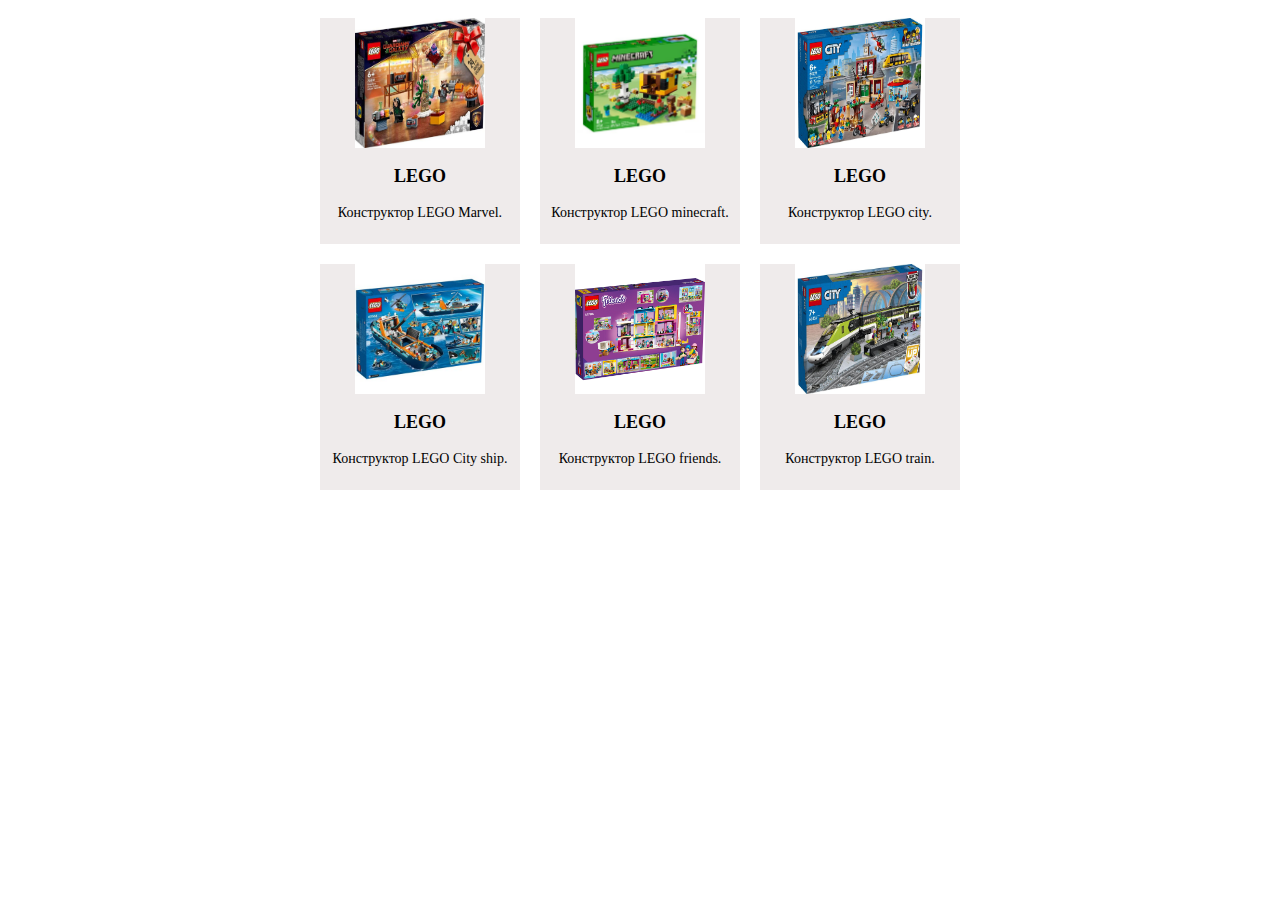
<file: homework-4/index.html>
<!DOCTYPE html>
<html lang="en">
<head>
    <meta charset="UTF-8">
    <meta name="viewport" content="width=device-width, initial-scale=1.0">
    <title>Homework 4</title>
    <link rel="stylesheet" href="./css/style.css">
    <link rel="preconnect" href="https://fonts.googleapis.com">
    <link rel="preconnect" href="https://fonts.gstatic.com" crossorigin>
    <link href="https://fonts.googleapis.com/css2?family=Roboto:wght@400;700&display=swap" rel="stylesheet">
</head>
<body>
<main>

    <!-- All cards -->
    
<div class="cards">

    <!-- Card 1 -->

    <div class="block_item">
        <div class="img_box">
            <img class="image_1" src="./images/img-1.jpg" alt="LEGO" width="130"> 
        </div>
            <h3 class="title">LEGO</h3>
        <p class="text">Конструктор LEGO Marvel.</p>
    </div>

    <!-- Card 2 -->

    <div class="block_item">
        <div class="img_box">
            <img class="image_2" src="./images/img-2.jpg" alt="LEGO" width="130"> 
        </div>
            <h3 class="title">LEGO</h3>
        <p class="text">Конструктор LEGO minecraft.</p>
    </div>

    <!-- Card 3 -->

    <div class="block_item">
        <div class="img_box">
            <img class="image_3" src="./images/img-3.jpg" alt="LEGO" width="130"> 
        </div>
            <h3 class="title">LEGO</h3>
        <p class="text">Конструктор LEGO city.</p>
    </div>

    <!-- Card 4 -->

    <div class="block_item">
        <div class="img_box">
            <img class="image_4" src="./images/img-4.jpeg" alt="LEGO" width="130"> 
        </div>
            <h3 class="title">LEGO</h3>
        <p class="text">Конструктор LEGO City ship.</p>
    </div>

    <!-- Card 5 -->

    <div class="block_item">
        <div class="img_box">
            <img class="image_5" src="./images/img-5.jpg" alt="LEGO" width="130"> 
        </div>
            <h3 class="title">LEGO</h3>
        <p class="text">Конструктор LEGO friends.</p>
    </div>

    <!-- Card 6 -->

    <div class="block_item">
        <div class="img_box">
            <img class="image_6" src="./images/img-6.jpg" alt="LEGO" width="130"> 
        </div>
            <h3 class="title">LEGO</h3>
        <p class="text">Конструктор LEGO train.</p>
    </div>
</div>
</main>
</body>
</html>
</file>
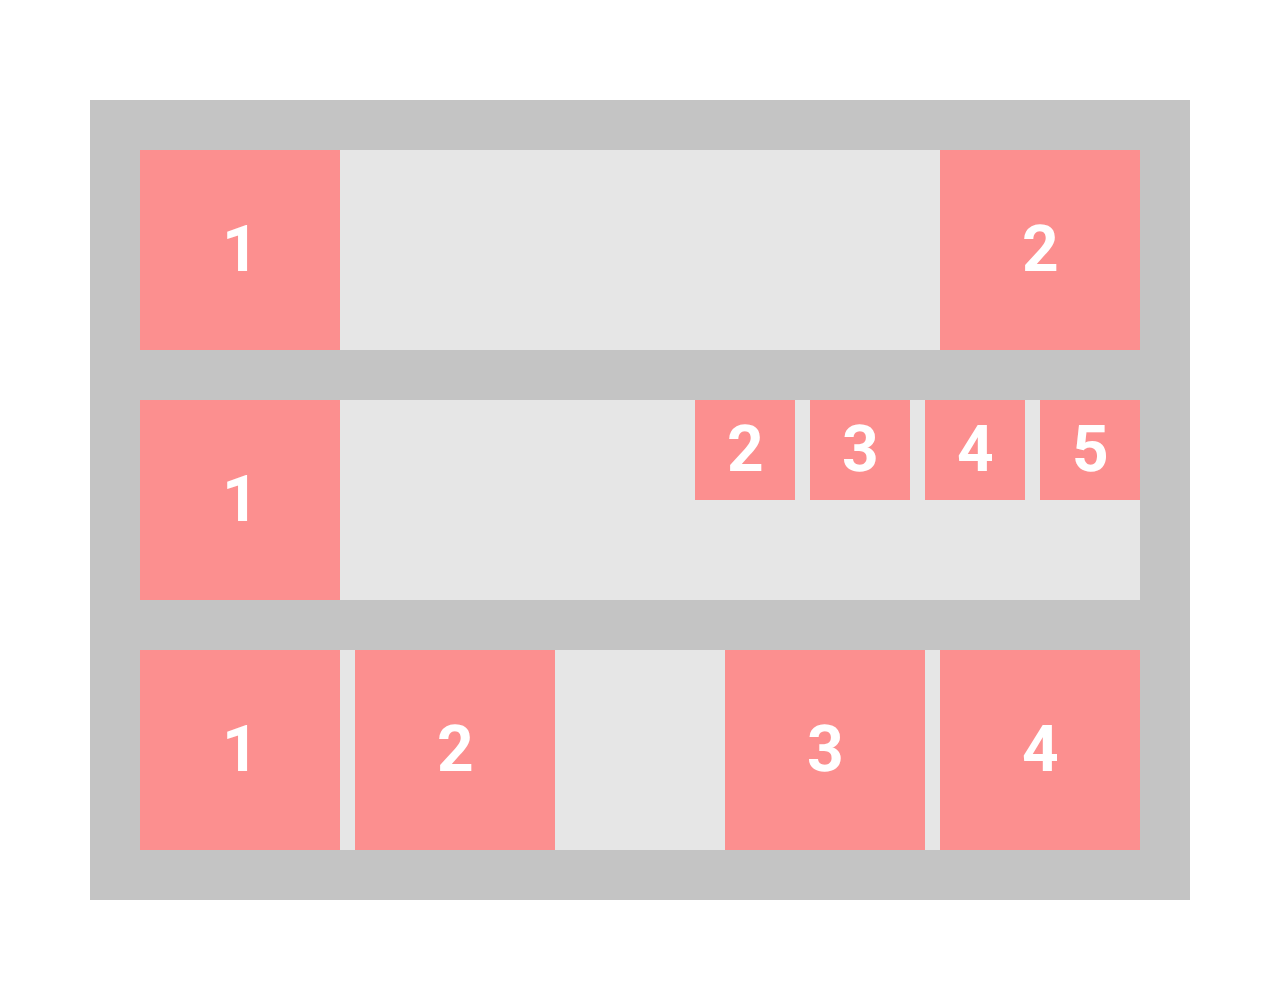
<file: homework-5/index.html>
<!DOCTYPE html>
<html lang="en">
<head>
    <meta charset="UTF-8">
    <meta name="viewport" content="width=device-width, initial-scale=1.0">
    <link rel="preconnect" href="https://fonts.googleapis.com">
    <link rel="preconnect" href="https://fonts.gstatic.com" crossorigin>
    <link href="https://fonts.googleapis.com/css2?family=Roboto:wght@700&display=swap" rel="stylesheet">
    <link rel="stylesheet" href="./css/style.css"> 
    <title>Homework-5</title>
</head>
<body>
    <div class="container">
        <div class="float_container">
            <div class="row clearfix">
                <div class="left big_block"><span>1</span></div>
                <div class="right big_block"><span>2</span></div>
            </div>
            <div class="row clearfix">
                <div class="left big_block"><span>1</span></div>
                <div class="right">
                    <div class="block_2_2 smale mr-15"><span>2</span></div>
                    <div class="block_2_3 smale mr-15"><span>3</span></div>
                    <div class="block_2_4 smale mr-15"><span>4</span></div>
                    <div class="block_2_5 smale"><span>5</span></div>
                </div> 
            </div>
            <div class="row clearfix">
                <div class="left big_block mr-15"><span>1</span></div>
                <div class="left big_block mr-15"><span>2</span></div>
                <div class="right">
                    <div class="left big_block mr-15"><span>3</span></div>
                    <div class="left big_block"><span>4</span></div>
                </div>
            </div>
        </div>
    </div>
</body>
</html>
</file>
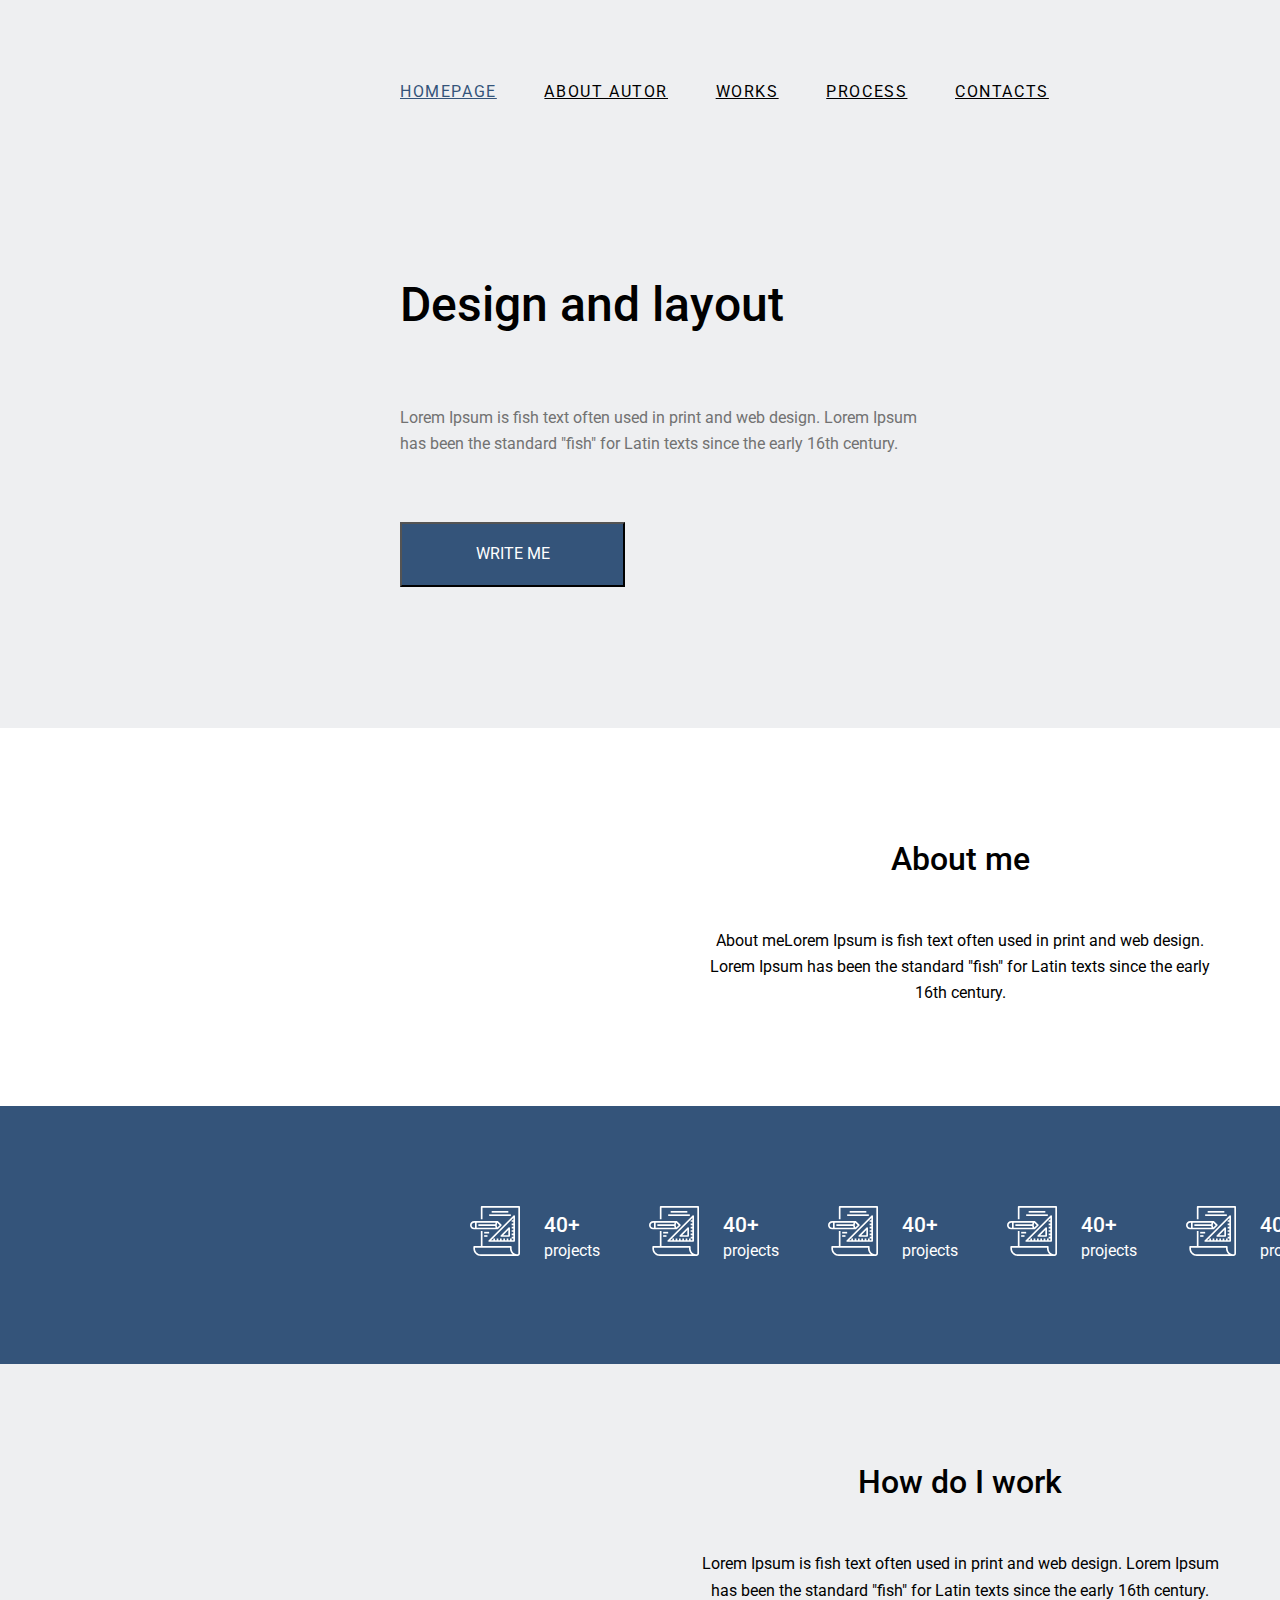
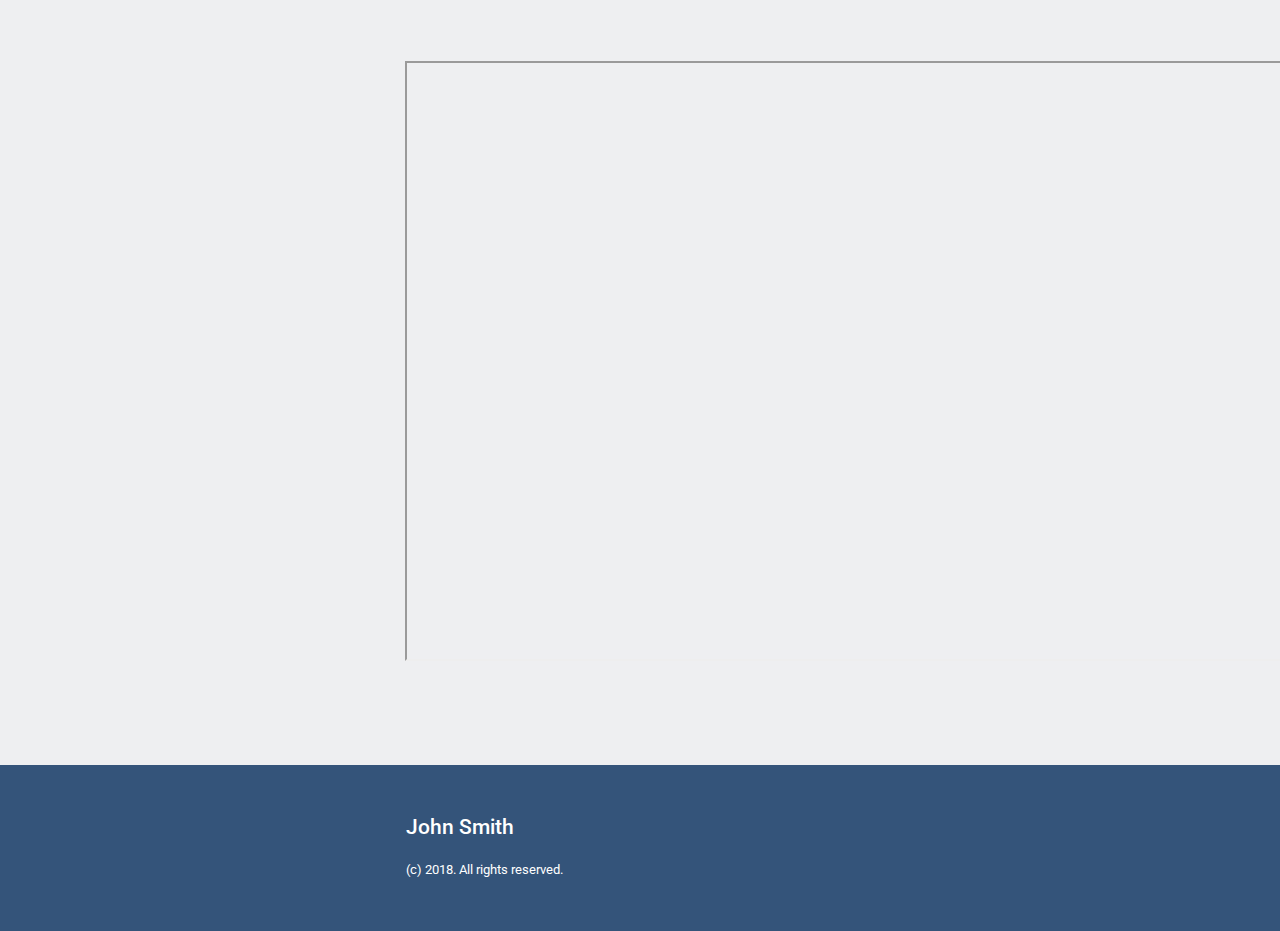
<file: homework-6/index.html>
<!DOCTYPE html>
<html lang="en">
<head>
    <meta charset="UTF-8">
    <meta name="viewport" content="width=device-width, initial-scale=1.0">
    <link rel="preconnect" href="https://fonts.googleapis.com">
    <link rel="preconnect" href="https://fonts.gstatic.com" crossorigin>
    <link href="https://fonts.googleapis.com/css2?family=Roboto:wght@400;500&display=swap" rel="stylesheet">
    <link rel="stylesheet" href="./css/style.css">
    <title>Homework-6</title>
</head>
<body>

<!-- Header -->

<header class="header container">
    <div class="header_container">
        <a class="homepage" href="#">HOMEPAGE</a>
        <a class="about_author" href="#">ABOUT AUTOR</a>
        <a class="works" href="#">WORKS</a>
        <a class="process" href="#">PROCESS</a>
        <a class="contacts" href="#">CONTACTS</a>
    </div>
</header>

<!-- Section 1 -->

    <section class="section_1 container">
        <h1 class="title_section_1">Design and layout</h1>
            <p class="text_section_1">Lorem Ipsum is fish text often used in print and web design. Lorem Ipsum<br>has been the standard "fish" for Latin texts since the early 16th century.</p>
            <button class="button_section_1">WRITE ME</button>
    </section>

<!-- Section 2 -->

    <section class="section_2 container row">
            <h2 class="title_section_2">About me</h2>
             <p class="text_section_2">About meLorem Ipsum is fish text often used in print and web design.<br>Lorem Ipsum has been the standard "fish" for Latin texts since the early<br>16th century.</p>
    </section>

<!-- Section 3 -->

    <section class="section_3 container">
        <div class="group">     
            <div class="image_box">
                <img class="image" src="./image/Group.svg" alt="image" width="50">
            </div>
            <div class="text_box">
                <strong class="age">40+</strong>
                 <p class="projects">projects</p>
            </div>
        </div>  
        <div class="group">     
            <div class="image_box">
                <img class="image" src="./image/Group.svg" alt="image" width="50">
            </div>
            <div class="text_box">
                <strong class="age">40+</strong>
                 <p class="projects">projects</p>
            </div>
        </div>  
        <div class="group">     
            <div class="image_box">
                <img class="image" src="./image/Group.svg" alt="image" width="50">
            </div>
            <div class="text_box">
                <strong class="age">40+</strong>
                 <p class="projects">projects</p>
            </div>
        </div>  
        <div class="group">     
            <div class="image_box">
                <img class="image" src="./image/Group.svg" alt="image" width="50">
            </div>
            <div class="text_box">
                <strong class="age">40+</strong>
                 <p class="projects">projects</p>
            </div>
        </div>  
        <div class="group">     
            <div class="image_box">
                <img class="image" src="./image/Group.svg" alt="image" width="50">
            </div>
            <div class="text_box">
                <strong class="age">40+</strong>
                 <p class="projects">projects</p>
            </div>
        </div>  
        <div class="group">     
            <div class="image_box">
                <img class="image" src="./image/Group.svg" alt="image" width="50">
            </div>
            <div class="text_box">
                <strong class="age">40+</strong>
                 <p class="projects">projects</p>
            </div>
        </div>  
    </section>

<!-- Section 4 -->

    <section class="section_4 container">
        <div class="title_text">
            <h2 class="title_s4">How do I work</h2>
                <p class="text_s4">Lorem Ipsum is fish text often used in print and web design. Lorem Ipsum<br>has been the standard "fish" for Latin texts since the early 16th century.</p>
        </div>
        <div class="video">
            <iframe width="1100" height="600" src="https://www.youtube.com/embed/4YwDGz3fEpE?si=L1H8vNSp6k-GnTUY" title="YouTube video player"></iframe>
        </div>
    </section>

<!-- Footer -->

<footer class="footer container">
    <div class="footer_text_title">
        <h3 class="footer_title">John Smith</h3>
            <p class="footer_text">(c) 2018. All rights reserved.</p>
    </div>
</footer>
</body>
</html>































































<!-- <section class="section_header">
    <header class="header">
        <div class="header_container">
            <a class="homepage" href="#">HOMEPAGE</a>
            <a class="about_author" href="#">ABOUT AUTOR</a>
            <a class="works" href="#">WORKS</a>
            <a class="process" href="#">PROCESS</a>
            <a class="contacts" href="#">CONTACTS</a>
        </div>
    </header>
</section>
    <main class="main">
        <section class="title_1_section">
            <div class="title_1_container">
                <h1 class="title_1">Design and layout</h1>
                    <p class="title_1_text">Lorem Ipsum is fish text often used in print and web design. Lorem Ipsum has been the standard "fish" for Latin texts since the early 16th century.</p>
                <div>
                        <button>
                        WRITE ME
                        </button>
                </div>
            </div>
        </section>











    </main>
    <footer>

    </footer> -->
</file>
<file: homework-4/css/style.css>
.cards {
text-align: center;
font-size: 0;
width: 100%;
max-width: 660px;
margin: auto;
}

.block_item {
width: 200px;
height: 226px;
background-color: #efebeb;
display: inline-block;
margin: 10px 10px 10px 10px;

}

.title {
font-size: 18px;
}

.text {
font-size: 14px;
}

img {
max-width: 100%;
height: auto;
margin-right: 20px;
margin-left: 20px;
}

.img_box img{
width: 130px;
height: 130px;
}
</file>
<file: homework-5/css/style.css>
* {
    margin: 0;
    padding: 0;
    box-sizing: border-box;
  }

.container {
background: rgba(196, 196, 196, 1);
width: 1100px;
margin-left: auto;
margin-right: auto;
margin-top: 100px;
margin-bottom: 100px;
padding: 50px;
}

.clearfix::after {
    content: "";
    clear: both;
    display: table;
  }

.row {
background: rgba(230, 230, 230, 1);
}

.row:not(:last-child) {
    margin-bottom: 50px;
}

.big_block {
background: rgba(252, 143, 143, 1); 
text-align: center;
display: block;
width: 200px;
height: 200px;
margin: 0px;
}

.big_block span {
line-height: 200px;
}

.smale {
background: rgba(252, 143, 143, 1); 
text-align: center;
width: 100px;
height: 100px;
float: left;
}

.smale span{
    line-height: 100px;
}

div>span {
font-family: Roboto;
font-size: 64px;
font-weight: 700;
line-height: 75px;
letter-spacing: 0em;
text-align: center;
color: white;

}

.left {
    float: left;
}

.right {
    float: right;
}

.ml-15 {
    margin-left: 15px;
}

.mr-15 {
    margin-right: 15px;
}
</file>
<file: homework-6/css/style.css>
* {
margin: 0;
padding: 0;
box-sizing: border-box;
background: rgba(238, 239, 241, 1);

}

.container {
width: 1920px;
}

/* Header */

.header_container {
margin-left: 400px;
margin-top: 79px;
margin-bottom: 151px;
font-family: Roboto;
font-size: 16px;
font-weight: 400;
line-height: 26px;
letter-spacing: 0.1em;
text-align: left;
}


.homepage {
color:  rgba(52, 84, 122, 1);
padding-right: 42px;
}

.about_author {
color: rgba(0, 0, 0, 1);
padding-right: 42px;
}

.works {
color: rgba(0, 0, 0, 1);
padding-right: 42px;

}

.process {
color: rgba(0, 0, 0, 1);
padding-right: 42px;
}

.contacts {
color: rgba(0, 0, 0, 1);
}

/* Section 1 */

.section_1 {
display: block;
margin: auto;
background: rgba(238, 239, 241, 1);

}

.title_section_1 {
font-family: Roboto;
font-size: 48px;
font-weight: 500;
letter-spacing: 0em;
padding-top: 10px;
padding-left: 400px;
line-height: 78.75px
}

.text_section_1 {
font-family: Roboto;
font-size: 16px;
font-weight: 400;
line-height: 26px;
letter-spacing: 0em;
padding-top: 60px;
padding-left: 400px;
color: rgba(114, 114, 114, 1);
margin-bottom: 65px;
}

.button_section_1 {
text-align: center;
font-family: Roboto;
font-size: 16px;
font-weight: 400;
line-height: 26.25px;
letter-spacing: 0em;
width: 225px;
height: 65px;
color: rgba(255, 255, 255, 1);
background-color: rgba(52, 84, 122, 1);
margin-left: 400px;
margin-bottom: 141px;

}

/* Section 2 */

.section_2 {

}

.title_section_2 { 
font-family: Roboto;
font-size: 32px;
font-weight: 500;
line-height: 38px;
letter-spacing: 0em;
text-align: center;
background-color: white;
padding-top: 112px;
}

.text_section_2 {
font-family: Roboto;
font-size: 16px;
font-weight: 400;
line-height: 26px;
letter-spacing: 0em;
text-align: center;
padding-top: 50px;
padding-bottom: 100px;
background-color: white;
}

/* Section 3 */

.section_3 {
text-align: center;
background: rgba(52, 84, 122, 1);

}

.group {
margin-top: 100px;
margin-bottom: 100px;
display: inline-block;
margin-left: 45px;
background: rgba(52, 84, 122, 1);

}

.image_box {
width: 50px;
text-align: left;
display: inline-block;
background: rgba(52, 84, 122, 1);
}

.image {
background: rgba(52, 84, 122, 1);
}

.text_box {    
padding-left: 20px;
line-height: 10px;
text-align: left;
display: inline-block;
background: rgba(52, 84, 122, 1);

}

.age {
font-family: Roboto;
font-size: 21px;
font-weight: 500;
line-height: 25px;
letter-spacing: 0em;
text-align: left;
background: rgba(52, 84, 122, 1);
color: rgba(255, 255, 255, 1);


}

.projects {
font-family: Roboto;
font-size: 16px;
font-weight: 400;
line-height: 26px;
letter-spacing: 0em;
text-align: left;
background: rgba(52, 84, 122, 1);
color: rgba(255, 255, 255, 1);
}


/* Section 4 */

.title_s4 {
margin-top: 100px; 
font-family: Roboto;
font-size: 32px;
font-weight: 500;
line-height: 37.5px;
text-align: center;
}

.text_s4 {
margin-top: 50px;
font-family: Roboto;
font-size: 16px;
font-weight: 400;
line-height: 26.25px;
text-align: center;
}

.video {
margin-top: 57px;
margin-left: 405px;
margin-bottom: 100px;
}

/* Footer */

.footer_text_title {

background: rgba(52, 84, 122, 1);
}

.footer_title {
padding-top: 50px;
margin-left: 406px;
font-family: Roboto;
font-size: 21px;
font-weight: 500;
line-height: 24.61px;
text-align: left;
background: rgba(52, 84, 122, 1);
color: rgba(255, 255, 255, 1);
}

.footer_text {
margin-top: 20px;
margin-left: 406px;
padding-bottom: 50px;
color: rgba(255, 255, 255, 1);
font-family: Roboto;
font-size: 13px;
font-weight: 400;
line-height: 21.33px;
text-align: left;
background: rgba(52, 84, 122, 1);
}
</file>
